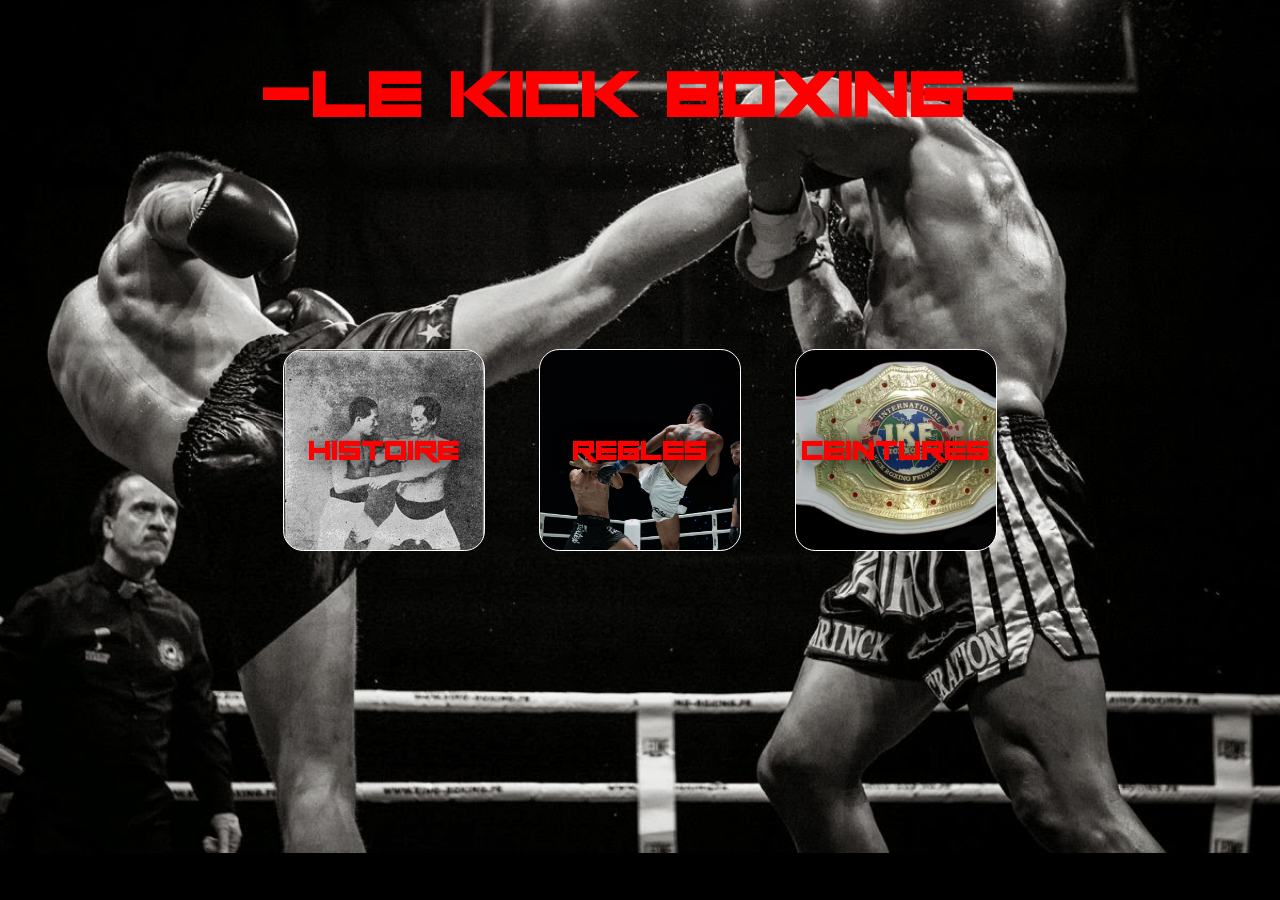
<file: index.html>
<!DOCTYPE html>
<html lang="fr">
<head>
    <meta charset="UTF-8">
    <meta name="viewport" content="width=device-width, initial-scale=1.0">
    <title>Le Kick-Boxing</title>
    <link rel="stylesheet" href="styles.css">
</head>
<body>
    <section id="section-titre">
        <h1>
        -Le Kick Boxing-
        </h1>
    </section>
    
    <a href="./sous-parties/histoire/histoire.html">
    <div class="boite1">
        <h3>
        HISTOIRE
        </h3>
    </div>
    </a>

    <a href="./sous-parties/regles/regles.html">
    <div class="boite2">
        <h3>
        REGLES
        </h3>
    </div>
    </a>
   
    <a href="./sous-parties/ceintures/ceintures.html">
    <div class="boite3">
        <h3>
        CEINTURES
        </h3>
    </div>
    </a>
    
</body>

</html>
</file>
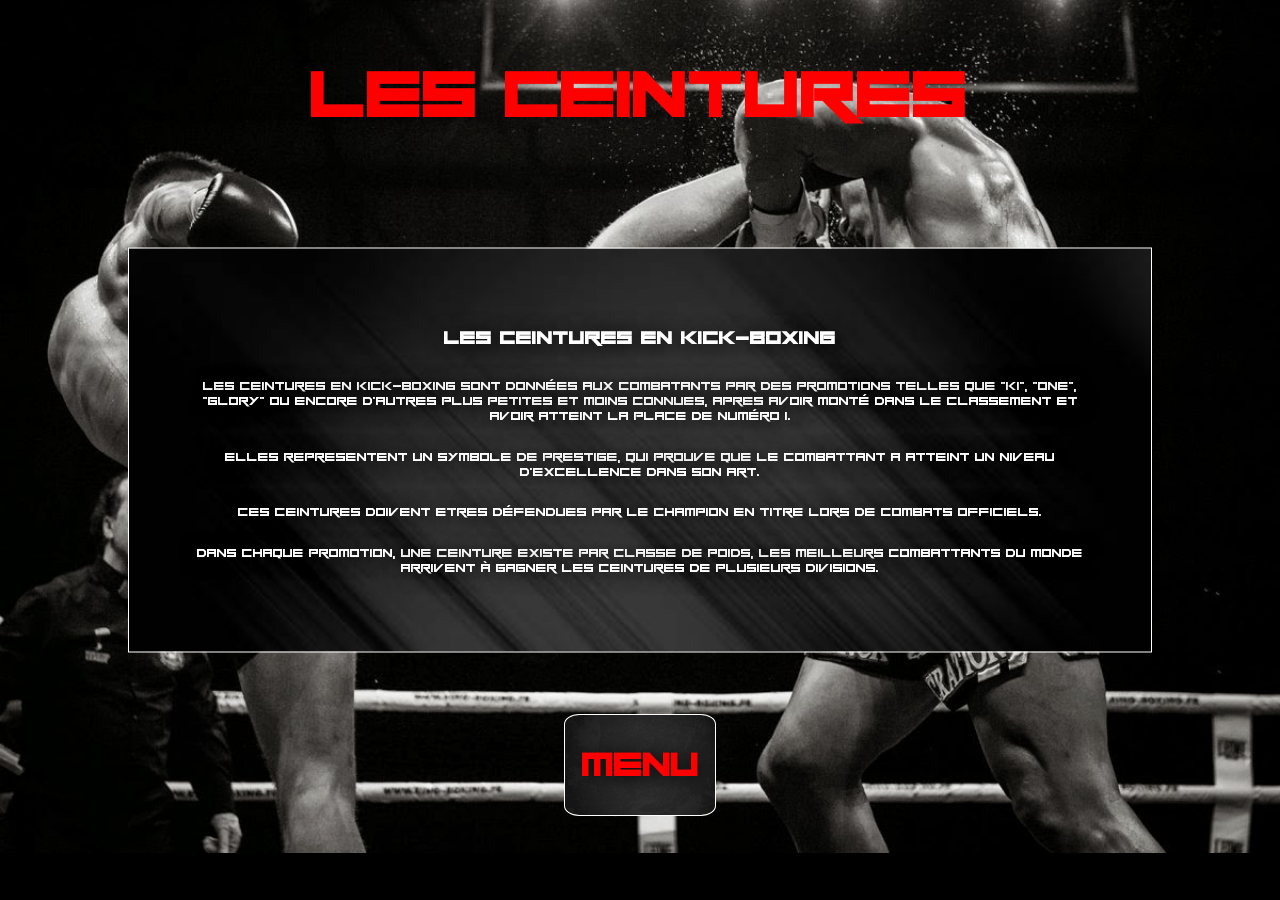
<file: sous-parties/ceintures/ceintures.html>
<!DOCTYPE html>
<html lang="fr">
    <head>
    <meta charset="UTF-8">
    <meta name="viewport" content="width=device-width, initial-scale=1.0">
    <title>Le Kick-Boxing - Justin Armengol</title>
    <link rel="stylesheet" href="ceintures.css">
    </head>

<body>
    <section id="section-titre">
        <h1>
        LES CEINTURES
        </h1>
    </section>

    <div class="texte-ceintures">
    <h2>Les Ceintures en Kick-Boxing</h2>
    <p>Les ceintures en kick-boxing sont données aux combatants par des promotions telles que "K1", "ONE", "GLORY" ou encore d'autres plus petites et moins connues, apres avoir monté dans le classement et avoir atteint la place de numéro 1.</p>
    <p>Elles representent un symbole de prestige, qui prouve que le combattant a atteint un niveau d'excellence dans son art.</p>
    <p>Ces ceintures doivent etres défendues par le champion en titre lors de combats officiels.</p>
    <p>Dans chaque promotion, une ceinture existe par classe de poids, les meilleurs combattants du monde arrivent à gagner les ceintures de plusieurs divisions.</p>
    </div>

    <a href="../../index.html">
    <div class="boite4">
        <h2>
        MENU
        </h2>
    </div>
    </a>
    
</body>

</html>
</file>
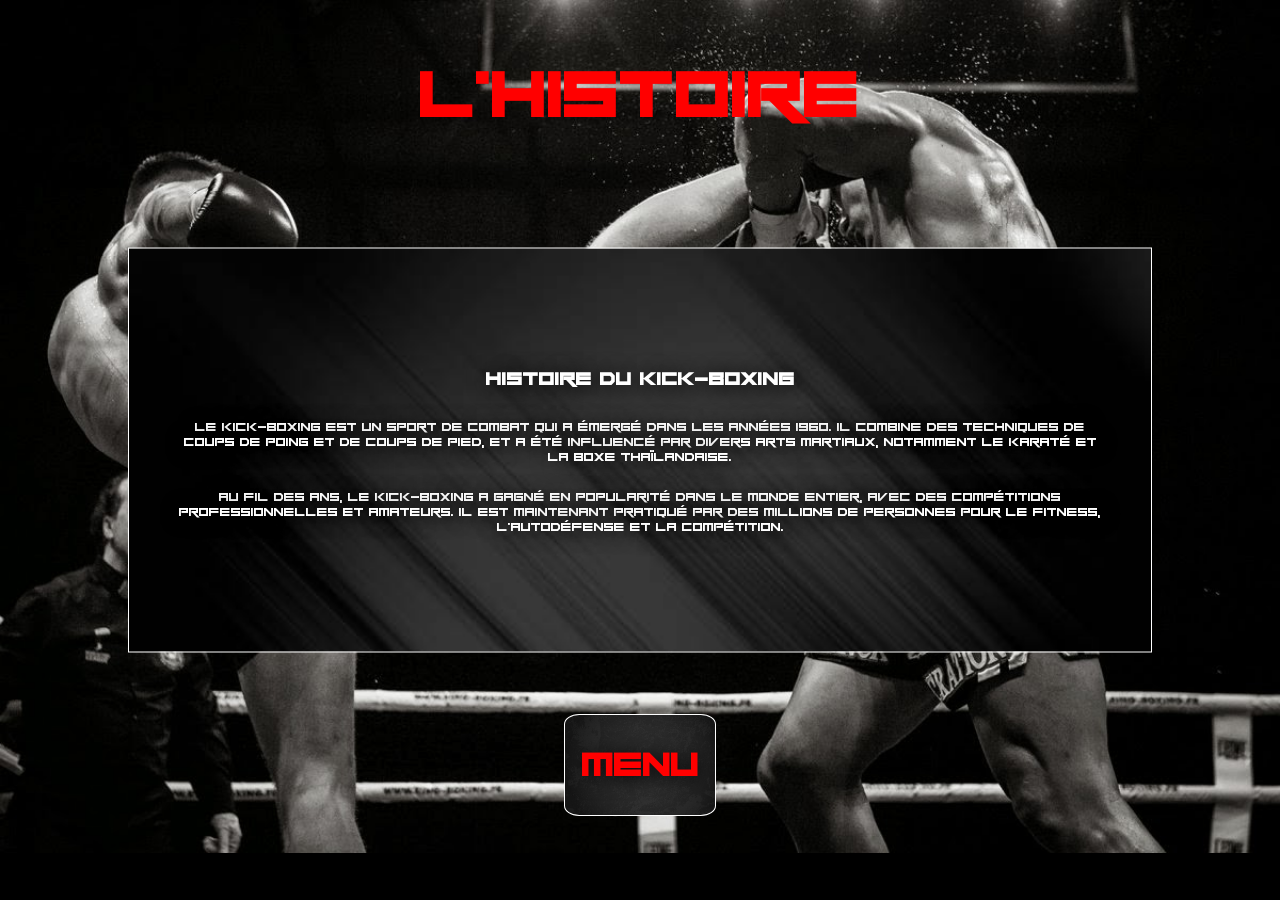
<file: sous-parties/histoire/histoire.html>
<!DOCTYPE html>
<html lang="fr">
    <head>
    <meta charset="UTF-8">
    <meta name="viewport" content="width=device-width, initial-scale=1.0">
    <title>Le Kick-Boxing - Justin Armengol</title>
    <link rel="stylesheet" href="histoire.css">
    </head>

<body>
    <section id="section-titre">
        <h1>
        L'HISTOIRE
        </h1>
    </section>

    <div class="texte-histoire">
    <h2>Histoire du Kick-Boxing</h2>
    <p>Le kick-boxing est un sport de combat qui a émergé dans les années 1960. Il combine des techniques de coups de poing et de coups de pied, et a été influencé par divers arts martiaux, notamment le karaté et la boxe thaïlandaise.</p>
    <p>Au fil des ans, le kick-boxing a gagné en popularité dans le monde entier, avec des compétitions professionnelles et amateurs. Il est maintenant pratiqué par des millions de personnes pour le fitness, l'autodéfense et la compétition.</p>
    </div>

    <a href="../../index.html">
    <div class="boite4">
        <h2>
        MENU
        </h2>
    </div>
    </a>

</body>

</html>
</file>
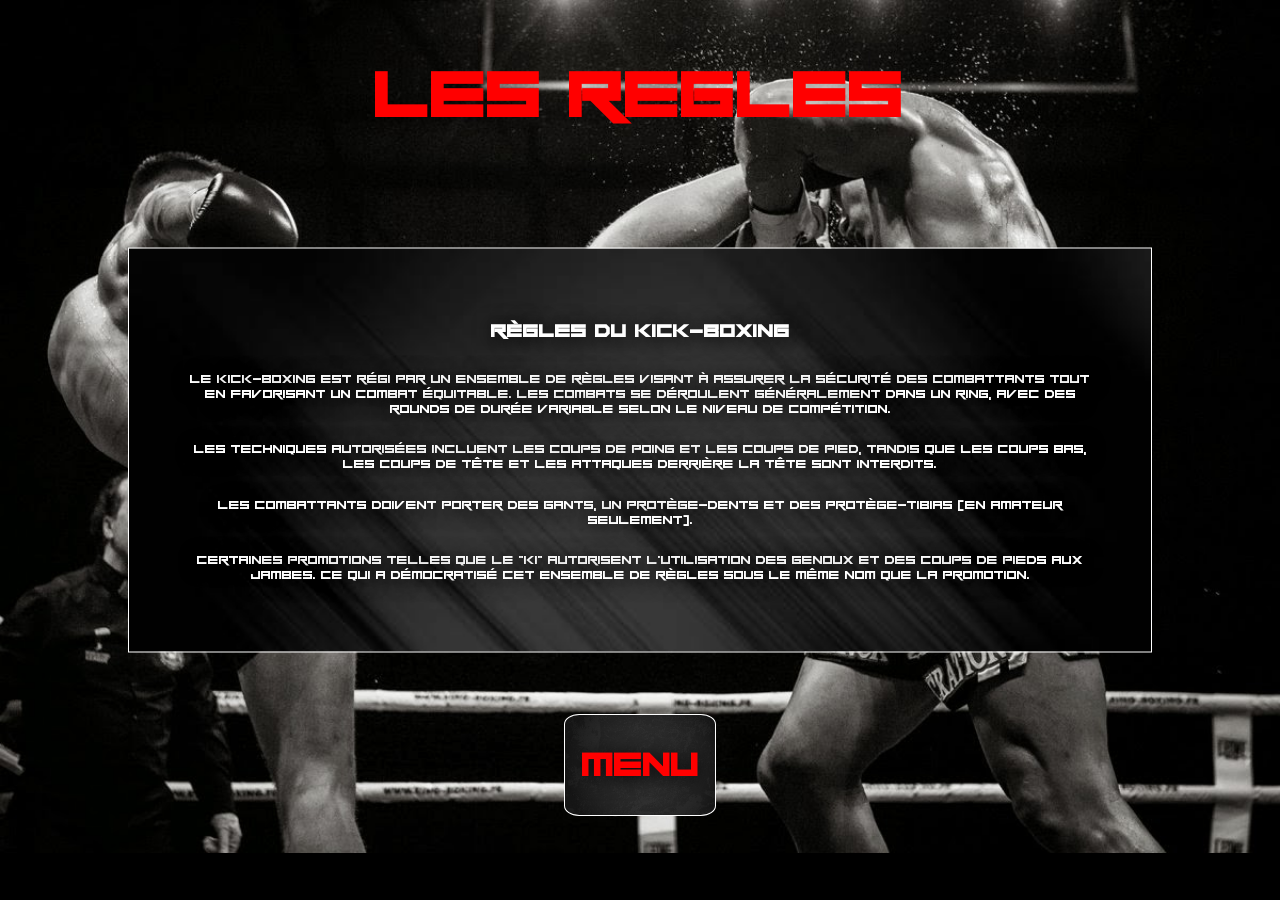
<file: sous-parties/regles/regles.html>
<!DOCTYPE html>
<html lang="fr">
    <head>
    <meta charset="UTF-8">
    <meta name="viewport" content="width=device-width, initial-scale=1.0">
    <title>Le Kick-Boxing - Justin Armengol</title>
    <link rel="stylesheet" href="regles.css">
    </head>

<body>
    <section id="section-titre">
        <h1>
        LES REGLES
        </h1>
    </section>

    <div class="texte-regles">
    <h2>Règles du Kick-Boxing</h2>
    <p>Le kick-boxing est régi par un ensemble de règles visant à assurer la sécurité des combattants tout en favorisant un combat équitable. Les combats se déroulent généralement dans un ring, avec des rounds de durée variable selon le niveau de compétition.</p>
    <p>Les techniques autorisées incluent les coups de poing et les coups de pied, tandis que les coups bas, les coups de tête et les attaques derrière la tête sont interdits.</p>
    <p>Les combattants doivent porter des gants, un protège-dents et des protège-tibias (en amateur seulement).</p>
    <p>Certaines promotions telles que le "K1" autorisent l'utilisation des genoux et des coups de pieds aux jambes. Ce qui a démocratisé cet ensemble de règles sous le même nom que la promotion.</p>
    </div>

    <a href="../../index.html">
    <div class="boite4">
        <h2>
        MENU
        </h2>
    </div>
    </a>
    
</body>

</html>
</file>
<file: styles.css>
body {
  background-color: #000000;
}

@font-face {
    font-family: 'Robot Heroes';
    src: url('./img/fonts/robot-hero/robot-heroes.woff.otf');
}
#section-titre {
    color: red;
    font-family: 'Robot Heroes';
    font-size: 45px;
    text-align: center;
}

body {
    background-image: url('./img/background/immage-1.jpg');
      background-size: cover;
      background-position: top;
      background-attachment: scroll;
      height: 400px;
      padding: 0px;
      margin: 0px;
      background-repeat: no-repeat;
    }

    .boite1 {
      background-image: url('./img/boites-icones/immage-histoire.jpg');
      width: 200px;
      height: 200px;
      overflow: hidden;
      display: flex;
      justify-content: center;
      align-items: center;
      background-size: cover;
      border-bottom-left-radius: 10%;
      border-bottom-right-radius: 10%;
      border-top-left-radius: 10%;
      border-top-right-radius: 10%;
      position : fixed;
      top : 50%;
      left : 30%;
      transform: translate(-50%, -50%);
      border: #ffffff solid 1px;
      font-family: 'Robot Heroes';
      text-align: center;
      font-size: 23px;
      text-shadow: 2px 2px 20px black;
      color: red;
    }

    .boite2 {
      background-image: url('./img/boites-icones/immage-regles.jpg');
      width: 200px;
      height: 200px;
      overflow: hidden;
      display: flex;
      justify-content: center;
      align-items: center;
      background-size: cover;
      border-bottom-left-radius: 10%;
      border-bottom-right-radius: 10%;
      border-top-left-radius: 10%;
      border-top-right-radius: 10%;
      position : fixed;
      top : 50%;
      left : 50%;
      transform: translate(-50%, -50%);
      border: #ffffff solid 1px;
      font-family: 'Robot Heroes';
      text-align: center;
      font-size: 23px;
      text-shadow: 2px 2px 20px black;
      color: red;
    }

    .boite3 {
      background-image: url('./img/boites-icones/immage-promotions.jpg');
      width: 200px;
      height: 200px;
      overflow: hidden;
      display: flex;
      justify-content: center;
      align-items: center;
      background-size: cover;
      border-bottom-left-radius: 10%;
      border-bottom-right-radius: 10%;
      border-top-left-radius: 10%;
      border-top-right-radius: 10%;
      position : fixed;
      top : 50%;
      left : 70%;
      transform: translate(-50%, -50%);
      border: #ffffff solid 1px;
      font-family: 'Robot Heroes';
      text-align: center;
      font-size: 23px;
      text-shadow: 2px 2px 20px black;
      color: red;

    }
</file>
<file: sous-parties/ceintures/ceintures.css>
body {
  background-color: #000000;
}

@font-face {
    font-family: 'Robot Heroes';
    src: url('../../img/fonts/robot-hero/robot-heroes.woff.otf');
}
body {
    background-image: url('../../img/background/immage-1.jpg');
      background-size: cover;
      background-position: top;
      background-attachment: scroll;
      height: 400px;
      padding: 0px;
      margin: 0px;
      background-repeat: no-repeat;
      color: white;
    }

 #section-titre {
    color: red;
    font-family: 'Robot Heroes';
    font-size: 45px;
    text-align: center;
}

.boite4 {
      background-image: url('../../img/boites-icones/immage-boutonmenu.jpg');
      width: 150px;
      height: 100px;
      overflow: hidden;
      display: flex;
      justify-content: center;
      align-items: center;
      background-size: cover;
      border-bottom-left-radius: 10%;
      border-bottom-right-radius: 10%;
      border-top-left-radius: 10%;
      border-top-right-radius: 10%;
      position : fixed;
      top : 85%;
      left : 50%;
      transform: translate(-50%, -50%);
      border: #ffffff solid 1px;
      font-family: 'Robot Heroes';
      text-align: center;
      font-size: 23px;
      text-shadow: 2px 2px 20px black;
      color: red;
    }

.texte-ceintures {
      width: 80vw;
      height: 45vh;
      background-image: url('../../img/boites-icones/immage-fondtexte.jpg');
      overflow: hidden;
      display: flex;
      flex-direction: column;
      justify-content: center;
      align-items: center;
      background-size: cover;
      padding: 50px;
      box-sizing: border-box;
      position : fixed;
      top: 50%;
      left: 50%;
      transform: translate(-50%, -50%);
      border: #ffffff solid 1px;
      font-family: 'Robot Heroes';
      text-align: center;
      font-size: 1vw;
      text-shadow: 2px 2px 20px black;
      color: rgb(255, 255, 255);

    }
</file>
<file: sous-parties/histoire/histoire.css>
body {
  background-color: #000000;
}

@font-face {
    font-family: 'Robot Heroes';
    src: url('../../img/fonts/robot-hero/robot-heroes.woff.otf');
}
body {
    background-image: url('../../img/background/immage-1.jpg');
      background-size: cover;
      background-position: top;
      background-attachment: scroll;
      height: 400px;
      padding: 0px;
      margin: 0px;
      background-repeat: no-repeat;
      color: white;
    }
    
 #section-titre {
    color: red;
    font-family: 'Robot Heroes';
    font-size: 45px;
    text-align: center;
}

.boite4 {
      background-image: url('../../img/boites-icones/immage-boutonmenu.jpg');
      width: 150px;
      height: 100px;
      overflow: hidden;
      display: flex;
      justify-content: center;
      align-items: center;
      background-size: cover;
      border-bottom-left-radius: 10%;
      border-bottom-right-radius: 10%;
      border-top-left-radius: 10%;
      border-top-right-radius: 10%;
      position : fixed;
      top : 85%;
      left : 50%;
      transform: translate(-50%, -50%);
      border: #ffffff solid 1px;
      font-family: 'Robot Heroes';
      text-align: center;
      font-size: 23px;
      text-shadow: 2px 2px 20px black;
      color: red;
    }

    .texte-histoire {
      width: 80vw;
      height: 45vh;
      background-image: url('../../img/boites-icones/immage-fondtexte.jpg');
      overflow: hidden;
      display: flex;
      flex-direction: column;
      justify-content: center;
      align-items: center;
      background-size: cover;
      padding: 50px;
      box-sizing: border-box;
      position : fixed;
      top: 50%;
      left: 50%;
      transform: translate(-50%, -50%);
      border: #ffffff solid 1px;
      font-family: 'Robot Heroes';
      text-align: center;
      font-size: 1vw;
      text-shadow: 2px 2px 20px black;
      color: rgb(255, 255, 255);

    }
</file>
<file: sous-parties/regles/regles.css>
body {
  background-color: #000000;
}

@font-face {
    font-family: 'Robot Heroes';
    src: url('../../img/fonts/robot-hero/robot-heroes.woff.otf');
}
body {
    background-image: url('../../img/background/immage-1.jpg');
      background-size: cover;
      background-position: top;
      background-attachment: scroll;
      height: 400px;
      padding: 0px;
      margin: 0px;
      background-repeat: no-repeat;
      color: white;
    }
     
 #section-titre {
    color: red;
    font-family: 'Robot Heroes';
    font-size: 45px;
    text-align: center;
}

.boite4 {
      background-image: url('../../img/boites-icones/immage-boutonmenu.jpg');
      width: 150px;
      height: 100px;
      overflow: hidden;
      display: flex;
      justify-content: center;
      align-items: center;
      background-size: cover;
      border-bottom-left-radius: 10%;
      border-bottom-right-radius: 10%;
      border-top-left-radius: 10%;
      border-top-right-radius: 10%;
      position : fixed;
      top : 85%;
      left : 50%;
      transform: translate(-50%, -50%);
      border: #ffffff solid 1px;
      font-family: 'Robot Heroes';
      text-align: center;
      font-size: 23px;
      text-shadow: 2px 2px 20px black;
      color: red;
    }

.texte-regles {
      width: 80vw;
      height: 45vh;
      background-image: url('../../img/boites-icones/immage-fondtexte.jpg');
      overflow: hidden;
      display: flex;
      flex-direction: column;
      justify-content: center;
      align-items: center;
      background-size: cover;
      padding: 50px;
      box-sizing: border-box;
      position : fixed;
      top: 50%;
      left: 50%;
      transform: translate(-50%, -50%);
      border: #ffffff solid 1px;
      font-family: 'Robot Heroes';
      text-align: center;
      font-size: 1vw;
      text-shadow: 2px 2px 20px black;
      color: rgb(255, 255, 255);

    }
</file>
